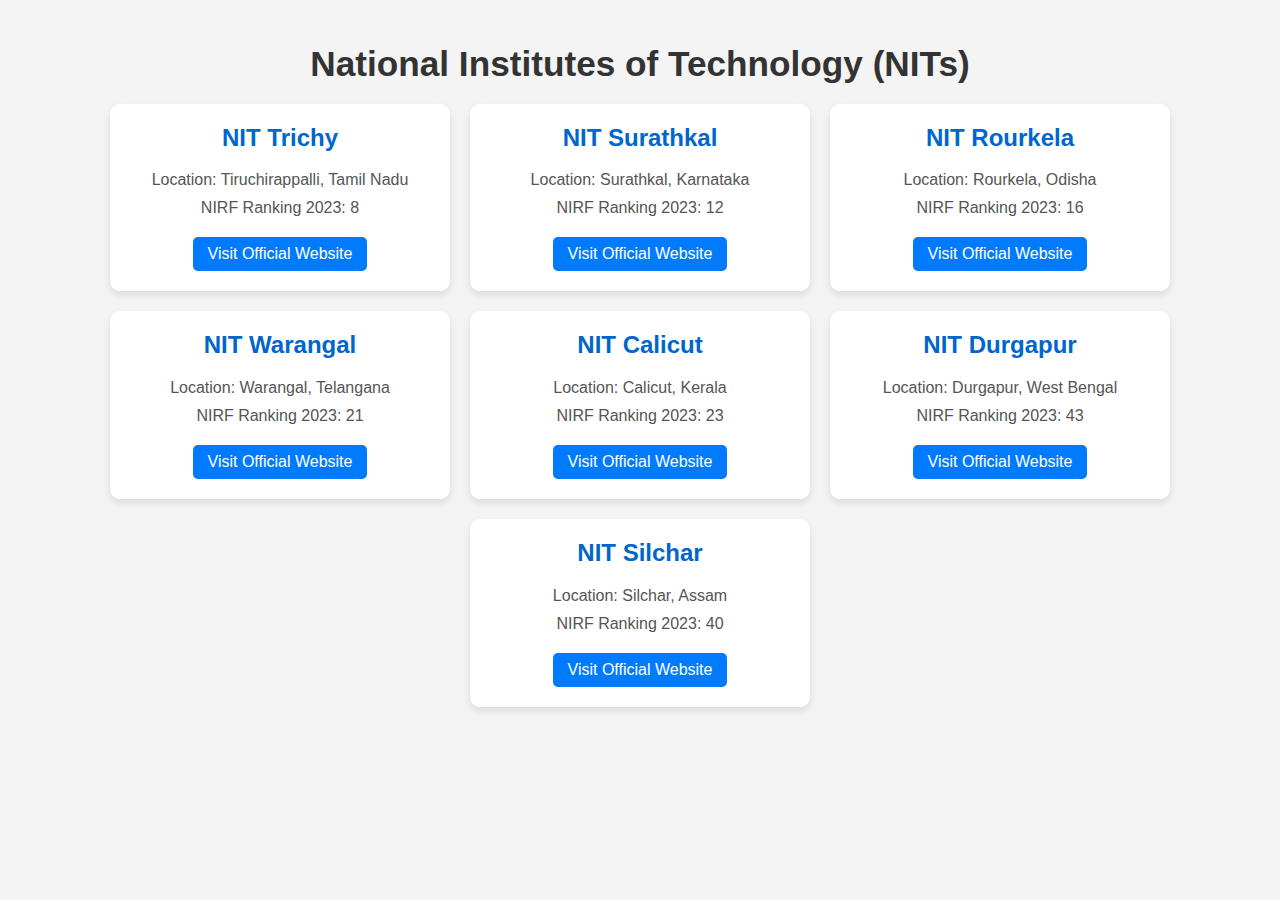
<file: templates/college.html>
<!DOCTYPE html>
<html lang="en">
<head>
    <meta charset="UTF-8">
    <meta name="viewport" content="width=device-width, initial-scale=1.0">
    <title>All NITs - College Cards</title>
    <link rel="stylesheet" href="college.css">
</head>
<body>
    <h1 class="heading">National Institutes of Technology (NITs)</h1>
    <div class="college-container">
        <div class="college-card">
            <h2>NIT Trichy</h2>
            <p>Location: Tiruchirappalli, Tamil Nadu</p>
            <p>NIRF Ranking 2023: 8</p>
            <a href="https://www.nitt.edu/" target="_blank">Visit Official Website</a>
        </div>

        <div class="college-card">
            <h2>NIT Surathkal</h2>
            <p>Location: Surathkal, Karnataka</p>
            <p>NIRF Ranking 2023: 12</p>
            <a href="https://www.nitk.ac.in/" target="_blank">Visit Official Website</a>
        </div>

        <div class="college-card">
            <h2>NIT Rourkela</h2>
            <p>Location: Rourkela, Odisha</p>
            <p>NIRF Ranking 2023: 16</p>
            <a href="https://www.nitrkl.ac.in/" target="_blank">Visit Official Website</a>
        </div>

        <div class="college-card">
            <h2>NIT Warangal</h2>
            <p>Location: Warangal, Telangana</p>
            <p>NIRF Ranking 2023: 21</p>
            <a href="https://www.nitw.ac.in/" target="_blank">Visit Official Website</a>
        </div>

        <div class="college-card">
            <h2>NIT Calicut</h2>
            <p>Location: Calicut, Kerala</p>
            <p>NIRF Ranking 2023: 23</p>
            <a href="https://www.nitc.ac.in/" target="_blank">Visit Official Website</a>
        </div>

        <div class="college-card">
            <h2>NIT Durgapur</h2>
            <p>Location: Durgapur, West Bengal</p>
            <p>NIRF Ranking 2023: 43</p>
            <a href="https://nitdgp.ac.in/" target="_blank">Visit Official Website</a>
        </div>

        <div class="college-card">
            <h2>NIT Silchar</h2>
            <p>Location: Silchar, Assam</p>
            <p>NIRF Ranking 2023: 40</p>
            <a href="https://www.nits.ac.in/" target="_blank">Visit Official Website</a>
        </div>

        <!-- Keep adding for all 31 NITs (already in progress) -->
        <!-- If you want I can prepare a single long file with all of them! -->
    </div>
	
</body>
</html>
</file>
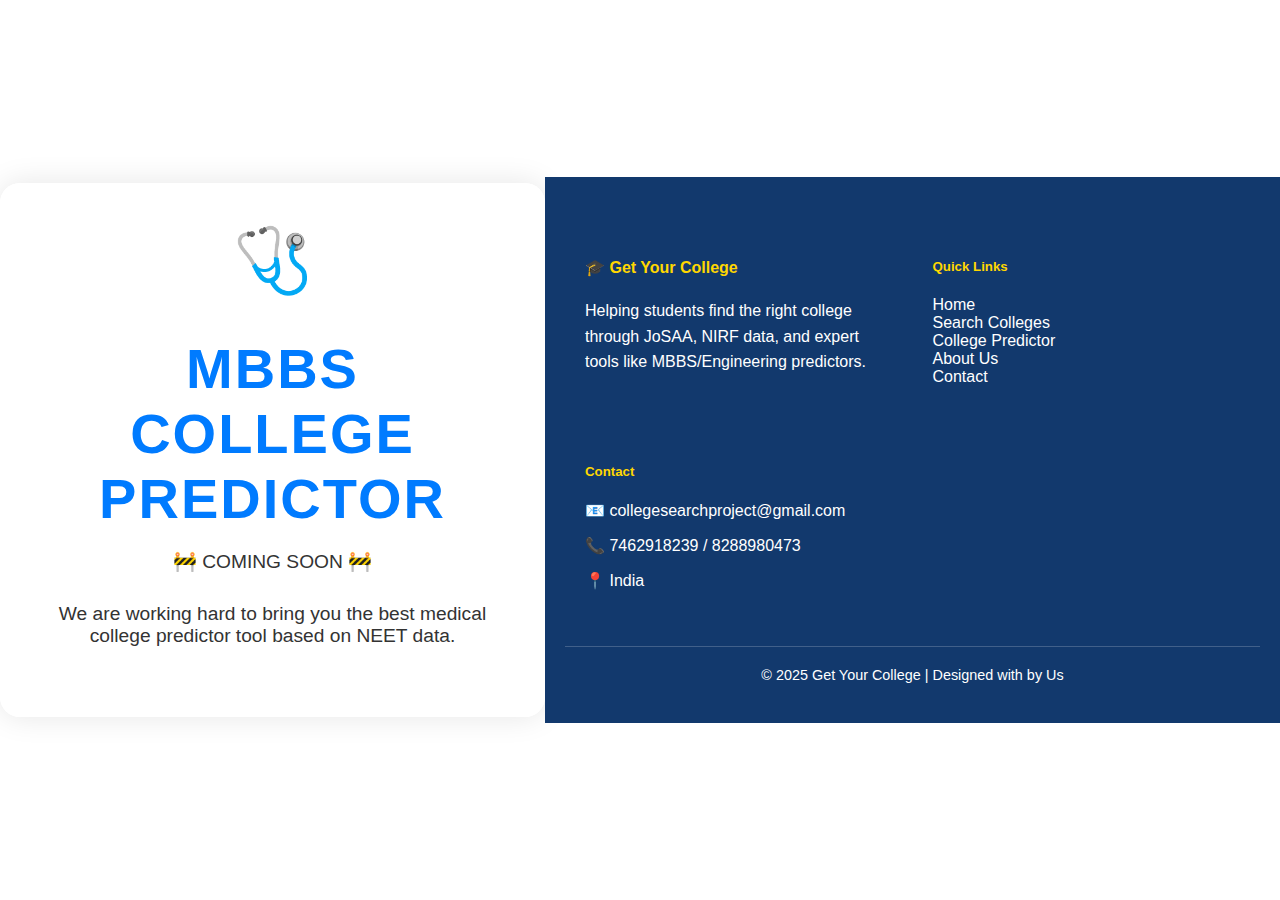
<file: templates/mbbs.html>
<!DOCTYPE html>
<html lang="en">
<head>
  <meta charset="UTF-8" />
  <meta name="viewport" content="width=device-width, initial-scale=1.0"/>
  <title>MBBS Predictor Coming Soon</title>
  <style>
    body {
      margin: 0;
      padding: 0;
      font-family: 'Segoe UI', Tahoma, Geneva, Verdana, sans-serif;
      background: linear-gradient(to bottom right, #d7f0f6, #ffffff);
      height: 100vh;
      display: flex;
      justify-content: center;
      align-items: center;
      background-image: url('https://www.transparenttextures.com/patterns/diagmonds-light.png');
    }

    .coming-soon {
      text-align: center;
      padding: 40px;
      border-radius: 20px;
      background-color: rgba(255, 255, 255, 0.9);
      box-shadow: 0 0 30px rgba(0,0,0,0.1);
    }

    .coming-soon h1 {
      font-size: 3.5rem;
      color: #007bff;
      margin-bottom: 10px;
      text-transform: uppercase;
      letter-spacing: 2px;
    }

    .coming-soon p {
      font-size: 1.2rem;
      color: #333;
      margin-bottom: 30px;
    }

    .medical-icon {
      font-size: 4rem;
      color: #dc3545;
      animation: pulse 1.5s infinite;
    }

    @keyframes pulse {
      0% { transform: scale(1); }
      50% { transform: scale(1.15); }
      100% { transform: scale(1); }
    }

    @media screen and (max-width: 600px) {
      .coming-soon h1 {
        font-size: 2.5rem;
      }
      .medical-icon {
        font-size: 3rem;
      }
    }
  </style>
</head>
<body>
  <section>
  <div class="coming-soon">
    <div class="medical-icon">🩺</div>
    <h1>MBBS College Predictor</h1>
    <p>🚧 COMING SOON 🚧</p>
    <p>We are working hard to bring you the best medical college predictor tool based on NEET data.</p>
  </div>
  
</body>
</section>
<Section>
<!-- ===== Footer Section ===== -->
<footer style="background-color: #12396d; color: white; padding: 40px 20px;">
  <div style="display: flex; justify-content: space-around; flex-wrap: wrap; max-width: 1200px; margin: auto;">

    <!-- Column 1: About -->
    <div style="flex: 1 1 200px; margin: 20px;">
      <h4 style="color: #ffd700;">🎓 Get Your College</h4>
      <p style="line-height: 1.6;">
        Helping students find the right college through JoSAA, NIRF data, and expert tools like MBBS/Engineering predictors.
      </p>
    </div>

    <!-- Column 2: Quick Links -->
    <div style="flex: 1 1 200px; margin: 20px;">
      <h5 style="color: #ffd700;">Quick Links</h5>
      <ul style="list-style: none; padding: 0;">
        <li><a href="/" style="color: white; text-decoration: none;">Home</a></li>
        <li><a href="/searchcollege" style="color: white; text-decoration: none;">Search Colleges</a></li>
        <li><a href="/index" style="color: white; text-decoration: none;">College Predictor</a></li>
        <li><a href="/about" style="color: white; text-decoration: none;">About Us</a></li>
        <li><a href="/contact" style="color: white; text-decoration: none;">Contact</a></li>
      </ul>
    </div>

    <!-- Column 3: Contact Info -->
    <div style="flex: 1 1 200px; margin: 20px;">
      <h5 style="color: #ffd700;">Contact</h5>
      <p>📧 collegesearchproject@gmail.com</p>
      <p>📞 7462918239 / 8288980473</p>
      <p>📍 India</p>
    </div>

  </div>

  <!-- Bottom Footer Line -->
  <div style="text-align: center; padding-top: 20px; border-top: 1px solid #ffffff33; margin-top: 20px; font-size: 0.9em;">
    © 2025 Get Your College | Designed with by Us
  </div>
  </Section>
</footer>

</html>
</file>
<file: templates/college.css>
body {
    font-family: Arial, sans-serif;
    margin: 0;
    padding: 20px;
    background-color: #f4f4f4;
}

.heading {
    text-align: center;
    margin-bottom: 20px;
    font-size: 2.2rem;
    color: #333;
}

.college-container {
    display: flex;
    flex-wrap: wrap;
    justify-content: center;
    gap: 20px;
}

.college-card {
    background-color: white;
    border-radius: 10px;
    box-shadow: 0 4px 8px rgba(0,0,0,0.1);
    padding: 20px;
    width: 300px;
    text-align: center;
    transition: transform 0.3s ease, box-shadow 0.3s ease;
}

.college-card h2 {
    margin-top: 0;
    color: #0066cc;
}

.college-card p {
    color: #555;
    margin: 10px 0;
}

.college-card a {
    display: inline-block;
    margin-top: 10px;
    text-decoration: none;
    color: white;
    background-color: #007bff;
    padding: 8px 15px;
    border-radius: 5px;
    transition: background-color 0.3s ease;
}

.college-card a:hover {
    background-color: #0056b3;
}

.college-card:hover {
    transform: translateY(-5px);
    box-shadow: 0 6px 12px rgba(0,0,0,0.15);
}
</file>
